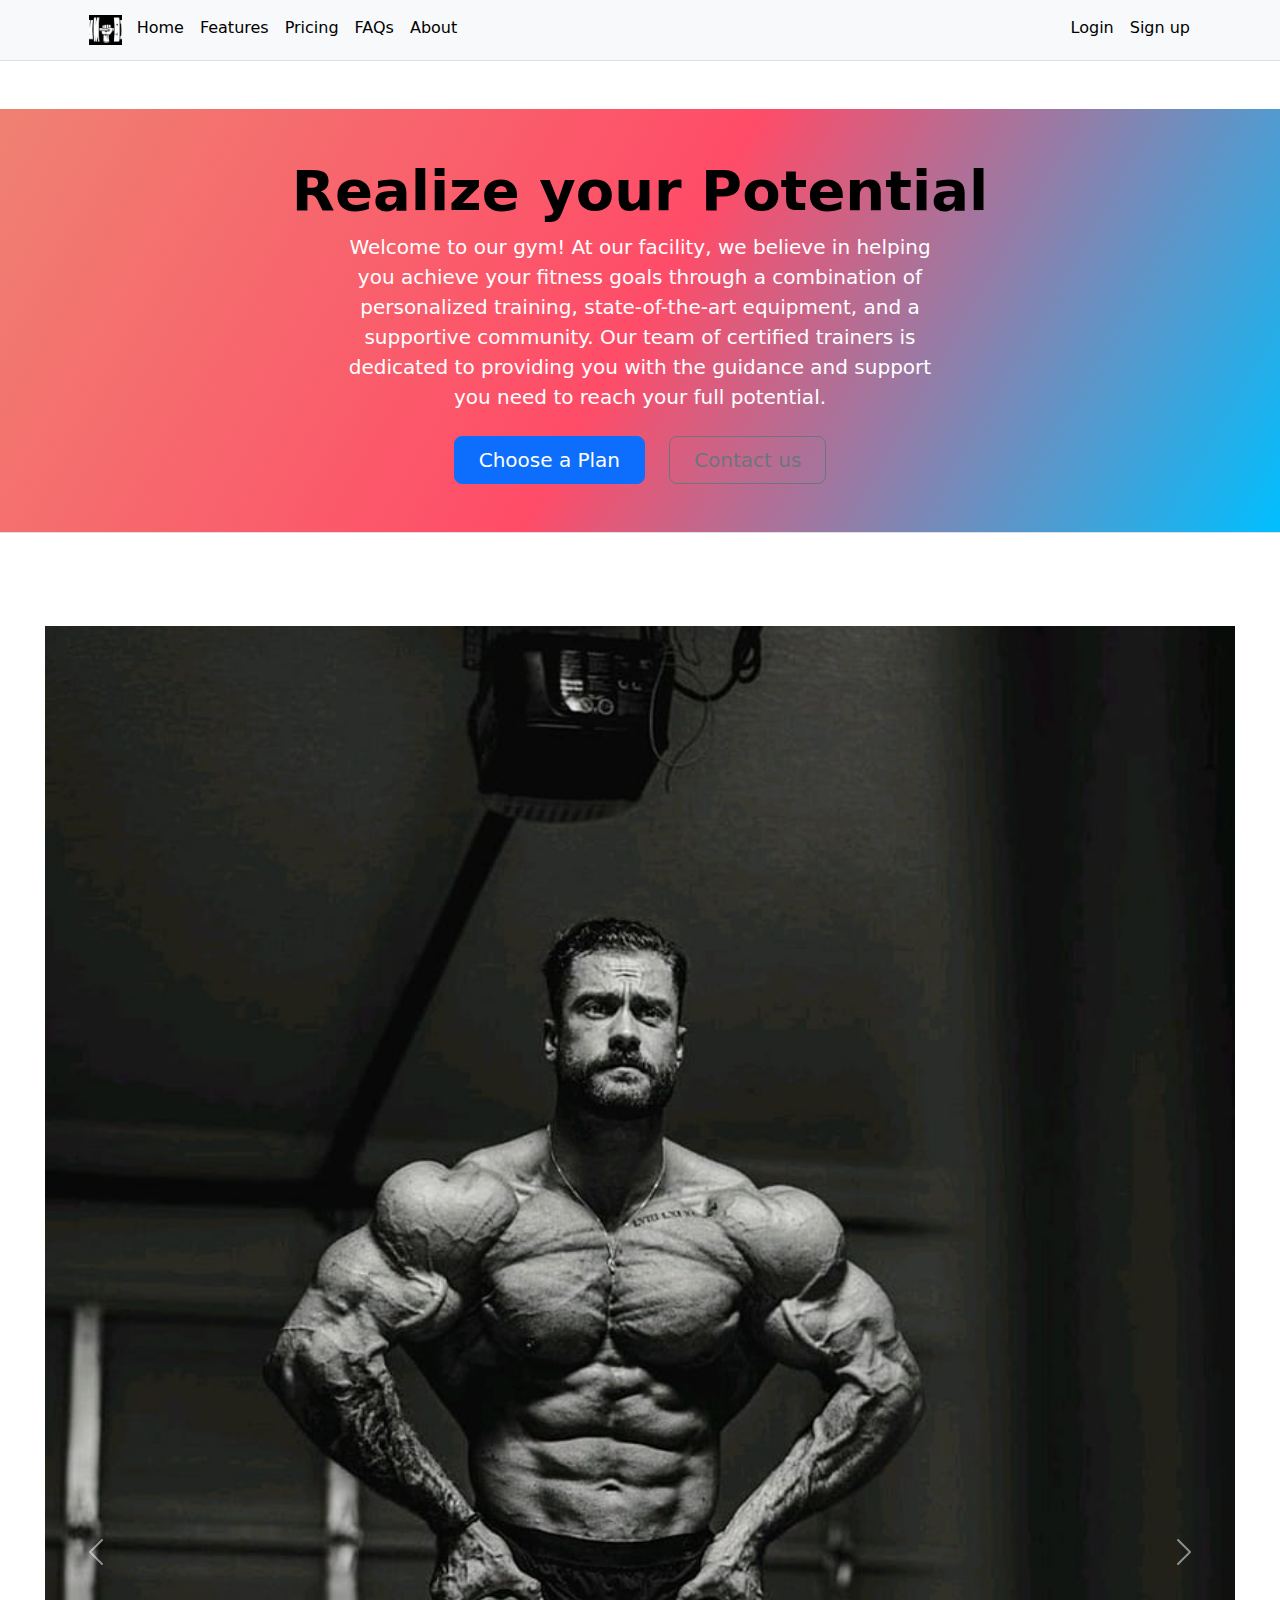
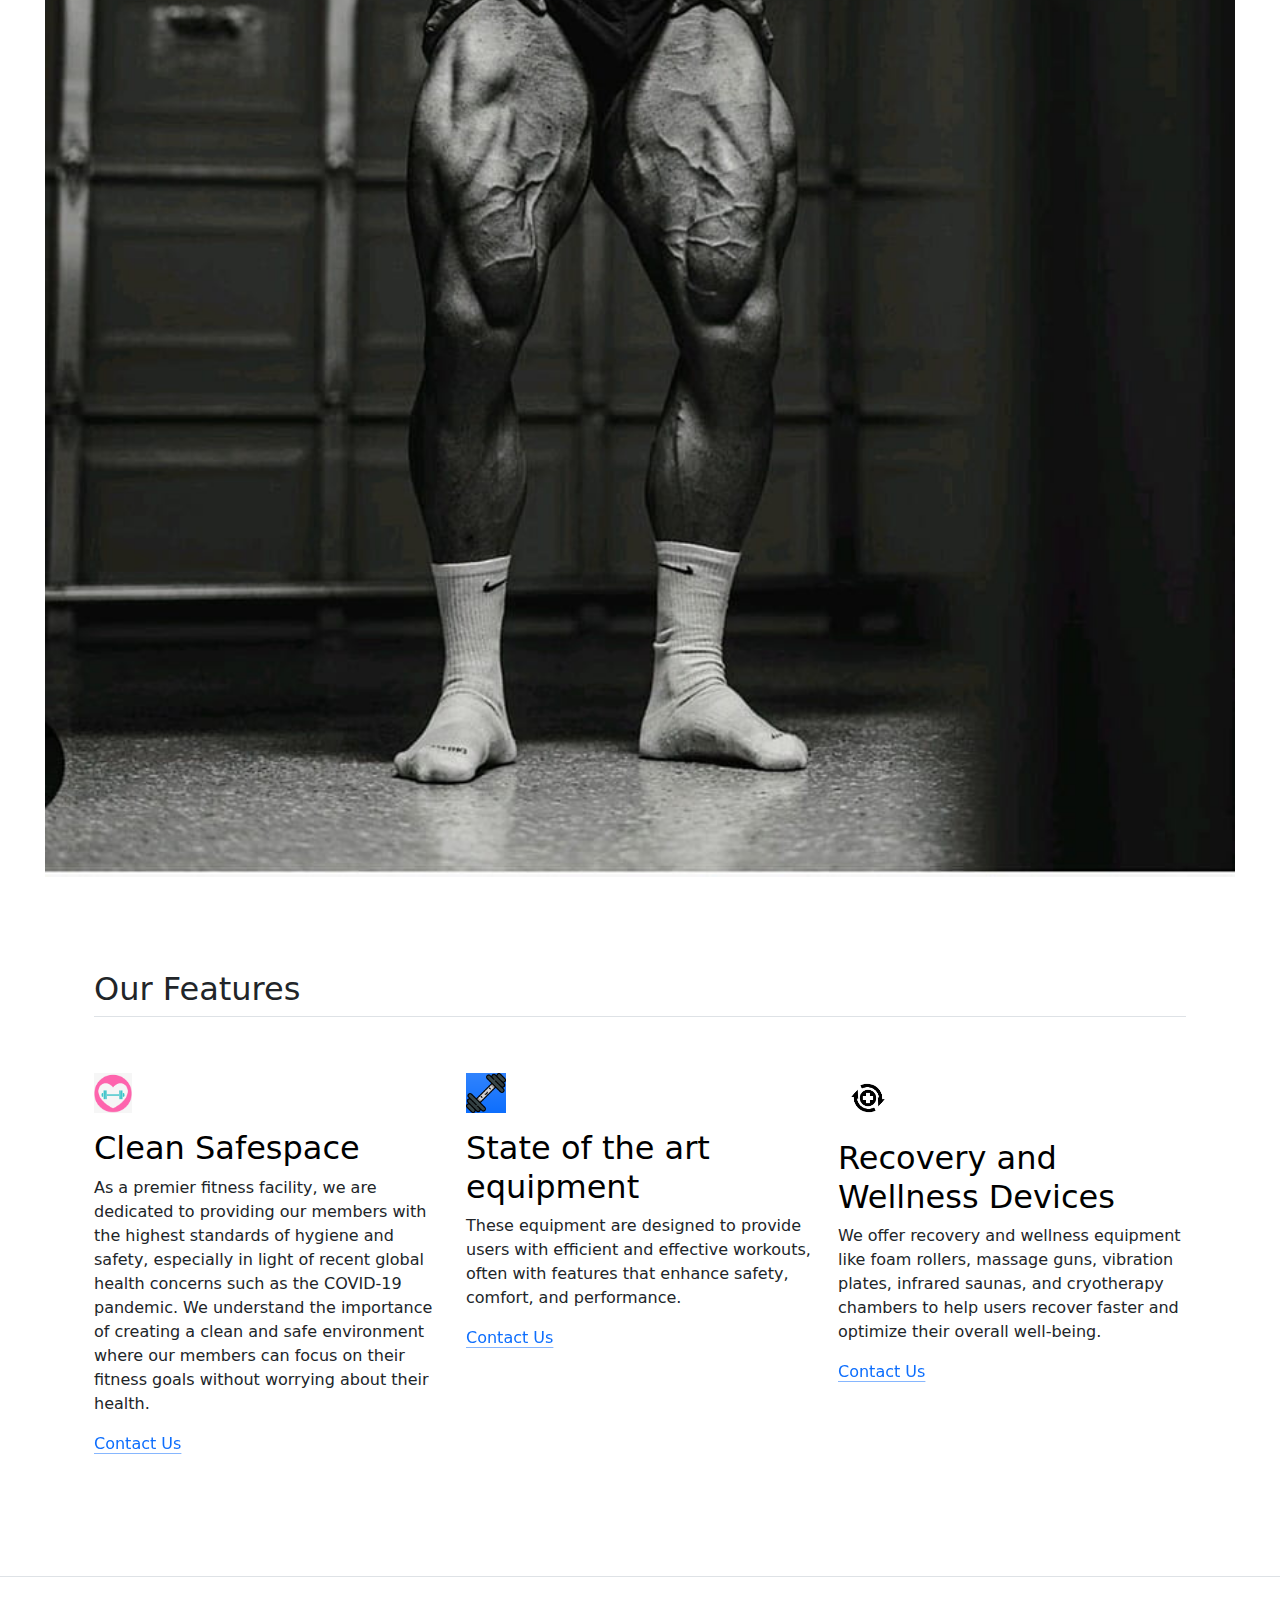
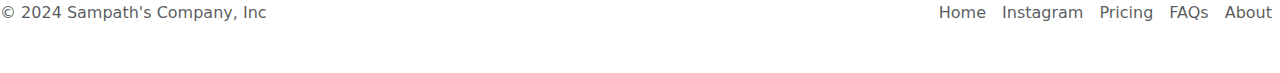
<file: index.html>
<!DOCTYPE html>
<html lang="en" >
    <!-- data-bs-theme="dark" -->
<head>
    <meta charset="UTF-8">
    <meta name="viewport" content="width=device-width, initial-scale=1.0">
    <title>Document</title>
    <link href="https://cdn.jsdelivr.net/npm/bootstrap@5.3.3/dist/css/bootstrap.min.css" rel="stylesheet" integrity="sha384-QWTKZyjpPEjISv5WaRU9OFeRpok6YctnYmDr5pNlyT2bRjXh0JMhjY6hW+ALEwIH" crossorigin="anonymous">

    <script src="https://cdn.jsdelivr.net/npm/bootstrap@5.3.3/dist/js/bootstrap.bundle.min.js" integrity="sha384-YvpcrYf0tY3lHB60NNkmXc5s9fDVZLESaAA55NDzOxhy9GkcIdslK1eN7N6jIeHz" crossorigin="anonymous"></script>


    <link rel="stylesheet" href="style.css">
</head>
<body>
    <nav class="py-2 bg-body-tertiary border-bottom">
        <div class="container d-flex flex-wrap">
            <div class="logo">
                <img src="logo.png" alt="logo" height="30px">
            </div>
          <ul class="nav me-auto">
            <li class="nav-item"><a href="#" class="nav-link link-body-emphasis px-2 active" aria-current="page">Home</a></li>
            <li class="nav-item"><a href="#" class="nav-link link-body-emphasis px-2">Features</a></li>
            <li class="nav-item"><a href="index1.html" class="nav-link link-body-emphasis px-2">Pricing</a></li>
            <li class="nav-item"><a href="#" class="nav-link link-body-emphasis px-2">FAQs</a></li>
            <li class="nav-item"><a href="#" class="nav-link link-body-emphasis px-2">About</a></li>
        </ul>
        <ul class="nav">
            <li class="nav-item"><a href="#" class="nav-link link-body-emphasis px-2">Login</a></li>
            <li class="nav-item"><a href="#" class="nav-link link-body-emphasis px-2">Sign up</a></li>
        </ul>
    </div>
</nav>
<div class="gradient-background">
      <div class="px-4 pt-5 my-5 text-center border-bottom">
          <h1 class="display-4 fw-bold text-body-emphasis">Realize your Potential</h1>
          <div class="col-lg-6 mx-auto">
              <p class="lead mb-4">Welcome to our gym! At our facility, we believe in helping you achieve your fitness goals through a combination of personalized training, state-of-the-art equipment, and a supportive community. Our team of certified trainers is dedicated to providing you with the guidance and support you need to reach your full potential.</p>
              <div class="d-grid gap-2 d-sm-flex justify-content-sm-center mb-5">
                  <button type="button" class="btn btn-primary btn-lg px-4 me-sm-3" fdprocessedid="k2gmhh">Choose a Plan</button>
                  <button type="button" class="btn btn-outline-secondary btn-lg px-4" fdprocessedid="0mwga">Contact  us</button>
                  
                </div>
            </div>
            <!-- <div class="overflow-hidden" style="max-height: 30vh;">
                <div class="container px-5">
                    <img src="Hero.jpg" class="img-fluid border rounded-3 shadow-lg mb-4" alt="Example image" width="700" height="500" loading="lazy">
                </div>
            </div> -->
        </div>
        

        </div>

        <div class="container1">

            <div id="carouselExampleIndicators" class="carousel slide" >
                <div class="carousel-indicators">
                    <button type="button" data-bs-target="#carouselExampleIndicators" data-bs-slide-to="0" class="active" aria-current="true" aria-label="Slide 1"></button>
                    <button type="button" data-bs-target="#carouselExampleIndicators" data-bs-slide-to="1" aria-label="Slide 2"></button>
                    <button type="button" data-bs-target="#carouselExampleIndicators" data-bs-slide-to="2" aria-label="Slide 3"></button>
                    <button type="button" data-bs-target="#carouselExampleIndicators" data-bs-slide-to="3" aria-label="Slide 4"></button>
                </div>
                <div class="carousel-inner">
                    <div class="carousel-item active">
                        <img src="Hero.jpg" class="d-block w-100" alt="Hero">
                    </div>
                    <div class="carousel-item">
                        <img src="Hero2.jpg" class="d-block w-100" alt="...">
                    </div>
                    <div class="carousel-item">
                        <img src="Hero3.jpg" class="d-block w-100" alt="...">
                    </div>
                    <div class="carousel-item">
                        <img src="Hero5.jpg" class="d-block w-100" width=70px>
                    </div>
                </div>
                <button class="carousel-control-prev" type="button" data-bs-target="#carouselExampleIndicators" data-bs-slide="prev">
                <span class="carousel-control-prev-icon" aria-hidden="true"></span>
                <span class="visually-hidden">Previous</span>
            </button>
            <button class="carousel-control-next" type="button" data-bs-target="#carouselExampleIndicators" data-bs-slide="next">
                <span class="carousel-control-next-icon" aria-hidden="true"></span>
                <span class="visually-hidden">Next</span>
            </button>
        </div>
    </div>
</div>

  
<div class="container px-4 py-5" id="featured-3">
    <h2 class="pb-2 border-bottom">Our Features</h2>
    <div class="row g-4 py-5 row-cols-1 row-cols-lg-3">
      <div class="feature col">
        <div class="feature-icon d-inline-flex align-items-center justify-content-center text-bg-primary bg-gradient fs-2 mb-3">
          <img src="icon2.png" alt="" height="40"> 
        </div>
        <h3 class="fs-2 text-body-emphasis">Clean Safespace</h3>
        <p>As a premier fitness facility, we are dedicated to providing our members with the highest standards of hygiene and safety, especially in light of recent global health concerns such as the COVID-19 pandemic. We understand the importance of creating a clean and safe environment where our members can focus on their fitness goals without worrying about their health.</p>
        <a href="Contact.html" class="icon-link">
          Contact Us
          <svg class="bi"><use xlink:href="#chevron-right"></use></svg>
        </a>
      </div>
      <div class="feature col">
        <div class="feature-icon d-inline-flex align-items-center justify-content-center text-bg-primary bg-gradient fs-2 mb-3">
            <img src="icon1.png" alt="" height="40">
        </div>
        <h3 class="fs-2 text-body-emphasis">State of the art equipment</h3>
        <p>These equipment are designed to provide users with efficient and effective workouts, often with features that enhance safety, comfort, and performance.</p>
        <a href="Contact.html" class="icon-link">
          Contact Us
          <svg class="bi"><use xlink:href="#chevron-right"></use></svg>
        </a>
      </div>
      <div class="feature col">
        <div class="feature-icon d-inline-flex align-items-center justify-content-center text-bg-primary bg-gradient fs-2 mb-3">
          <img src="icon3.png" alt="" height="50">
        </div>
        <h3 class="fs-2 text-body-emphasis">Recovery and Wellness Devices</h3>
        <p>We offer recovery and wellness equipment like foam rollers, massage guns, vibration plates, infrared saunas, and cryotherapy chambers to help users recover faster and optimize their overall well-being.</p>
        <a href="Contact.html" class="icon-link">
          Contact Us
          <svg class="bi"><use xlink:href="#chevron-right"></use></svg>
        </a>
      </div>
    </div>
  </div> 
  <footer class="d-flex flex-wrap justify-content-between align-items-center py-3 my-4 border-top">
    <p class="col-md-4 mb-0 text-body-secondary">© 2024 Sampath's Company, Inc</p>

    <a href="/" class="col-md-4 d-flex align-items-center justify-content-center mb-3 mb-md-0 me-md-auto link-body-emphasis text-decoration-none">
      <svg class="bi me-2" width="40" height="32"><use xlink:href="#bootstrap"></use></svg>
    </a>

    <ul class="nav col-md-4 justify-content-end">
      <li class="nav-item"><a href="index.html" class="nav-link px-2 text-body-secondary">Home</a></li>
      <li class="nav-item"><a href="#" class="nav-link px-2 text-body-secondary">Instagram</a></li>
      <li class="nav-item"><a href="index1.html" class="nav-link px-2 text-body-secondary">Pricing</a></li>
      <li class="nav-item"><a href="#" class="nav-link px-2 text-body-secondary">FAQs</a></li>
      <li class="nav-item"><a href="#" class="nav-link px-2 text-body-secondary">About</a></li>
    </ul>
  </footer>

  
</body>
</html>
</file>
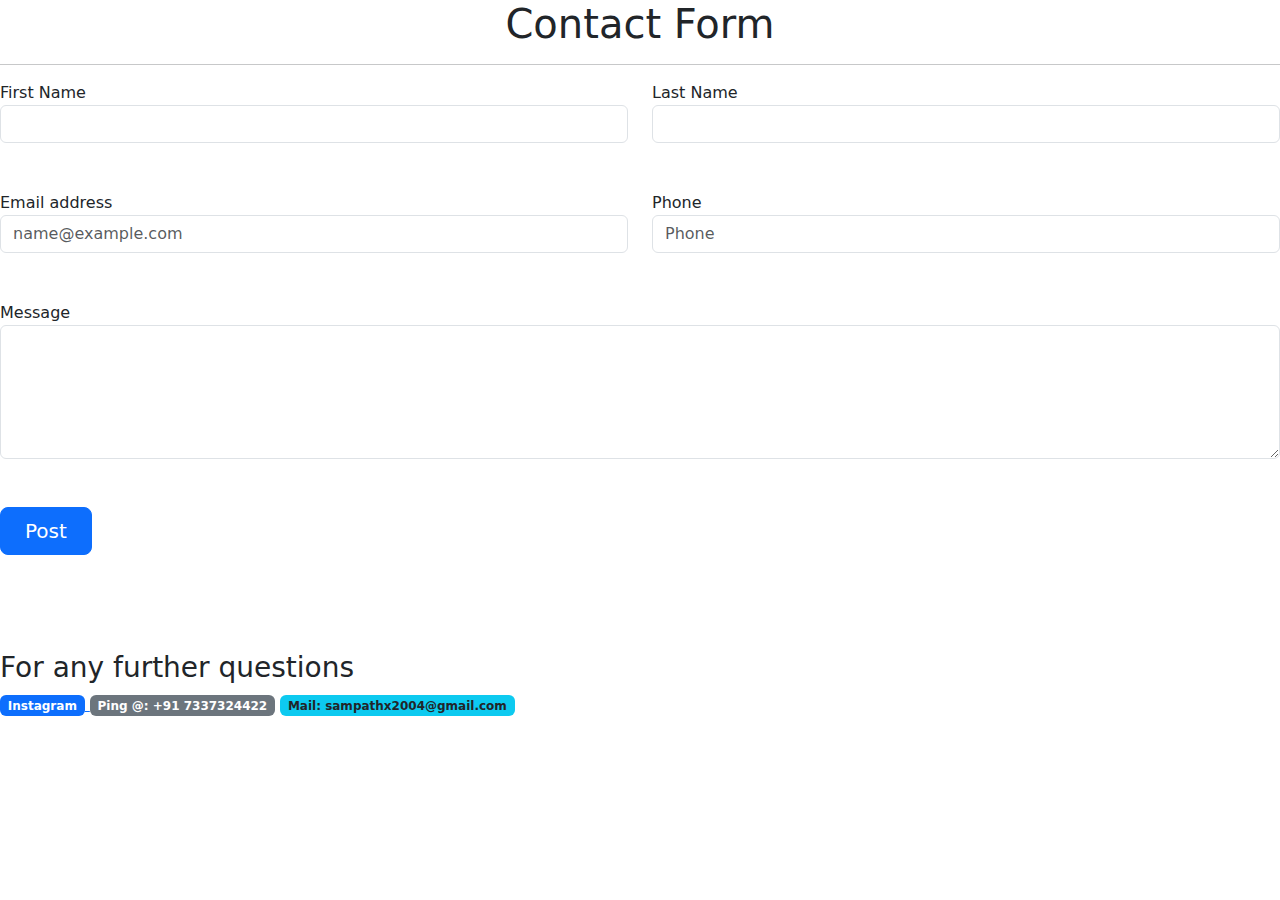
<file: Contact.html>
<!DOCTYPE html>
<html lang="en">
<head>
    <meta charset="UTF-8">
    <meta name="viewport" content="width=device-width, initial-scale=1.0">
    <title>Document</title>
    <link href="https://cdn.jsdelivr.net/npm/bootstrap@5.3.3/dist/css/bootstrap.min.css" rel="stylesheet" integrity="sha384-QWTKZyjpPEjISv5WaRU9OFeRpok6YctnYmDr5pNlyT2bRjXh0JMhjY6hW+ALEwIH" crossorigin="anonymous">

    <script src="https://cdn.jsdelivr.net/npm/bootstrap@5.3.3/dist/js/bootstrap.bundle.min.js" integrity="sha384-YvpcrYf0tY3lHB60NNkmXc5s9fDVZLESaAA55NDzOxhy9GkcIdslK1eN7N6jIeHz" crossorigin="anonymous"></script>

</head>
<body>
    <h1 style="text-align: center;">Contact Form</h1>
    <hr>
<form id="contact_form" name="contact_form" method="post">
    <div class="mb-5 row">
        <div class="col">
            <label>First Name</label>
            <input type="text" required maxlength="50" class="form-control" id="first_name" name="first_name">
        </div>
        <div class="col">
            <label>Last Name</label>
            <input type="text" required maxlength="50" class="form-control" id="last_name" name="last_name">
        </div>
    </div>
    <div class="mb-5 row">
        <div class="col">
            <label for="email_addr">Email address</label>
            <input type="email" required maxlength="50" class="form-control" id="email_addr" name="email"
                placeholder="name@example.com">
        </div>
        <div class="col">
            <label for="phone_input">Phone</label>
            <input type="tel" required maxlength="50" class="form-control" id="phone_input" name="Phone"
                placeholder="Phone">
        </div>
    </div>
    <div class="mb-5">
        <label for="message">Message</label>
        <textarea class="form-control" id="message" name="message" rows="5"></textarea>
    </div>
    <button type="submit" class="btn btn-primary px-4 btn-lg">Post</button>

</form>
<br><br>
<br><br>

<div class="plug">
    <h3>For any further questions</h3>
    <a href="https://www.instagram.com/sampath_x_2004/" target="_blank">

        <span class="badge bg-primary">Instagram</span>
    </a>
<span class="badge bg-secondary">Ping @: +91 7337324422</span>
<!-- <span class="badge bg-danger">Danger</span> -->
<span class="badge bg-info text-dark">Mail: sampathx2004@gmail.com</span>
</div>
</body>
</html>
</file>
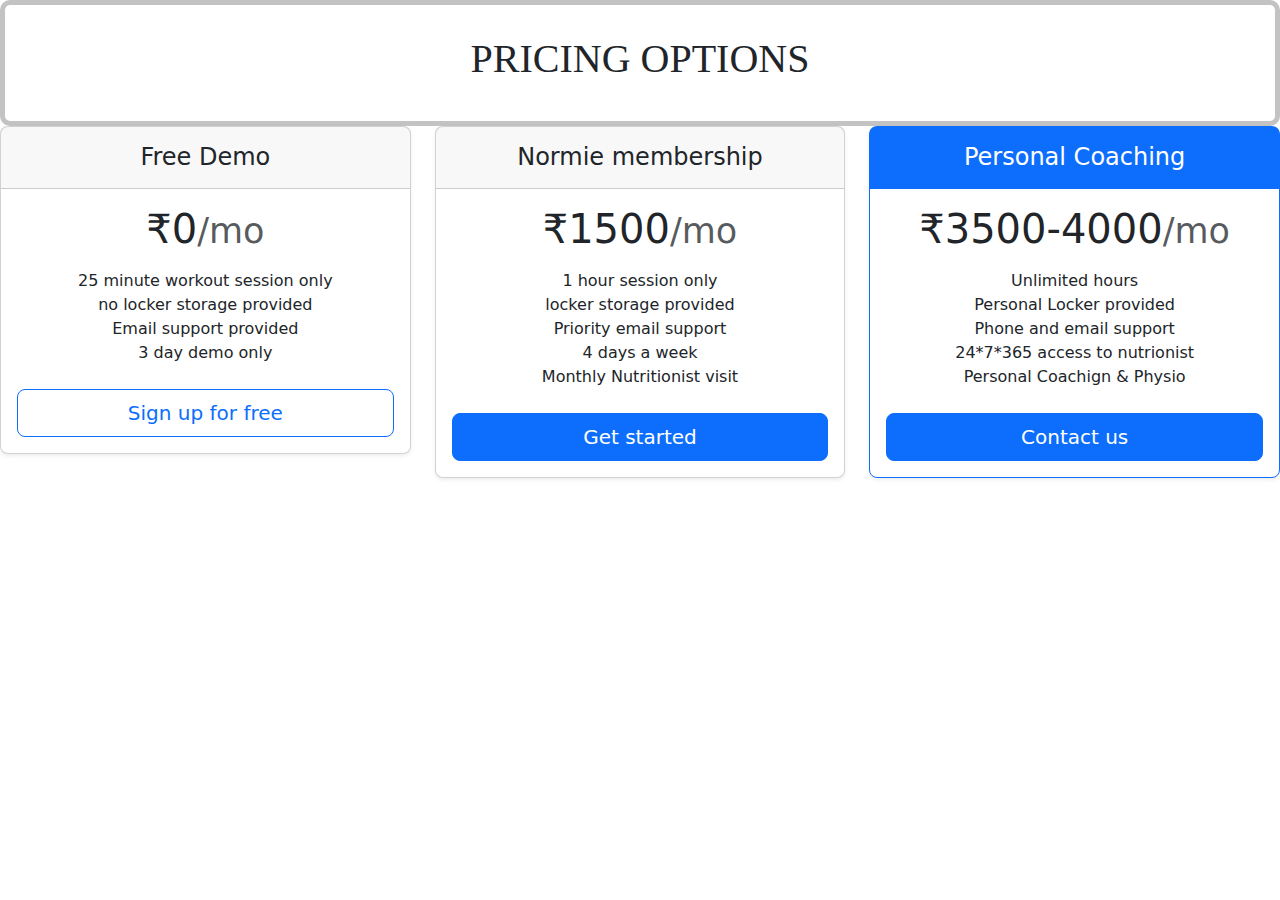
<file: index1.html>
<!DOCTYPE html>
<html lang="en">
<head>
    <meta charset="UTF-8">
    <meta name="viewport" content="width=device-width, initial-scale=1.0">
    <title>Document</title>
    <script src="https://cdn.jsdelivr.net/npm/bootstrap@5.3.3/dist/js/bootstrap.bundle.min.js" integrity="sha384-YvpcrYf0tY3lHB60NNkmXc5s9fDVZLESaAA55NDzOxhy9GkcIdslK1eN7N6jIeHz" crossorigin="anonymous"></script>
    <link href="https://cdn.jsdelivr.net/npm/bootstrap@5.3.3/dist/css/bootstrap.min.css" rel="stylesheet" integrity="sha384-QWTKZyjpPEjISv5WaRU9OFeRpok6YctnYmDr5pNlyT2bRjXh0JMhjY6hW+ALEwIH" crossorigin="anonymous">
    <link rel="stylesheet" href="style2.css">
</head>
<body>
    <header>
        <div class="head">
            <h1>

                PRICING OPTIONS 
            </h1>
        </div>
    </header>
    <main>
        <div class="row row-cols-1 row-cols-md-3 mb-3 text-center">
          <div class="col">
            <div class="card mb-4 rounded-3 shadow-sm">
              <div class="card-header py-3">
                <h4 class="my-0 fw-normal">Free Demo</h4>
              </div>
              <div class="card-body">
                <h1 class="card-title pricing-card-title">₹0<small class="text-body-secondary fw-light">/mo</small></h1>
                <ul class="list-unstyled mt-3 mb-4">
                  <li>25 minute workout session only</li>
                  <li>no locker storage provided</li>
                  <li>Email support provided</li>
                  <li>3 day demo only</li>
                </ul>
                <button type="button" class="w-100 btn btn-lg btn-outline-primary">Sign up for free</button>
              </div>
            </div>
          </div>
          <div class="col">
            <div class="card mb-4 rounded-3 shadow-sm">
              <div class="card-header py-3">
                <h4 class="my-0 fw-normal">Normie membership</h4>
              </div>
              <div class="card-body">
                <h1 class="card-title pricing-card-title">₹1500<small class="text-body-secondary fw-light">/mo</small></h1>
                <ul class="list-unstyled mt-3 mb-4">
                  <li>1 hour session only</li>
                  <li>locker storage provided </li>
                  <li>Priority email support</li>
                  <li>4 days a week</li>
                  <li>Monthly Nutritionist visit </li>
                </ul>
                <button type="button" class="w-100 btn btn-lg btn-primary">Get started</button>
              </div>
            </div>
          </div>
          <div class="col">
            <div class="card mb-4 rounded-3 shadow-sm border-primary">
              <div class="card-header py-3 text-bg-primary border-primary">
                <h4 class="my-0 fw-normal">Personal Coaching</h4>
              </div>
              <div class="card-body">
                <h1 class="card-title pricing-card-title">₹3500-4000<small class="text-body-secondary fw-light">/mo</small></h1>
                <ul class="list-unstyled mt-3 mb-4">
                  <li>Unlimited hours</li>
                  <li>Personal Locker provided</li>
                  <li>Phone and email support</li>
                  <li>24*7*365 access to nutrionist</li>
                  <li>Personal Coachign & Physio</li>
                </ul>
                <button type="button" class="w-100 btn btn-lg btn-primary">Contact us</button>
              </div>
            </div>
          </div>
        </div>
    
      </main>
</body>
</html>
</file>
<file: style.css>
.logo{
    padding: 7px;
}
.px-4 {
/* background-image: url(Hero.jpg);
background-size: cover;
background-position: center;
color: white; */

}
/* 
 h1{
    color:hsl(213, 91%, 64%) ;
} */

.gradient-background{
    background:linear-gradient(300deg,#00bfff,#ff4c68,#ef8172);
    /* background-size: 180% 180%; */
    animation: LOL 20s infinite  ;
    color: white;
}

@keyframes LOL {
    
    100%{
        /* width: 100; */
        filter:hue-rotate(300deg);
    }
}

/* .attraction{
    padding: 10px;
    border-radius:10px ;
    size: 20vh;
} */
.container1 img{
    /* width: 30vw; */
    padding: 45px;
    /* animation: LOL 14s infinite  */
    /* filter:hue-rotate(300deg); */
    /* size-adjust:inherit; */
}
</file>
<file: style2.css>
.head{
    text-align: center;
    padding: 30px;
    border: 5px solid rgb(195, 195, 195)  ;
    justify-content: center;
    border-radius: 10px;
    font-family: cursive,lucida;
}
</file>
